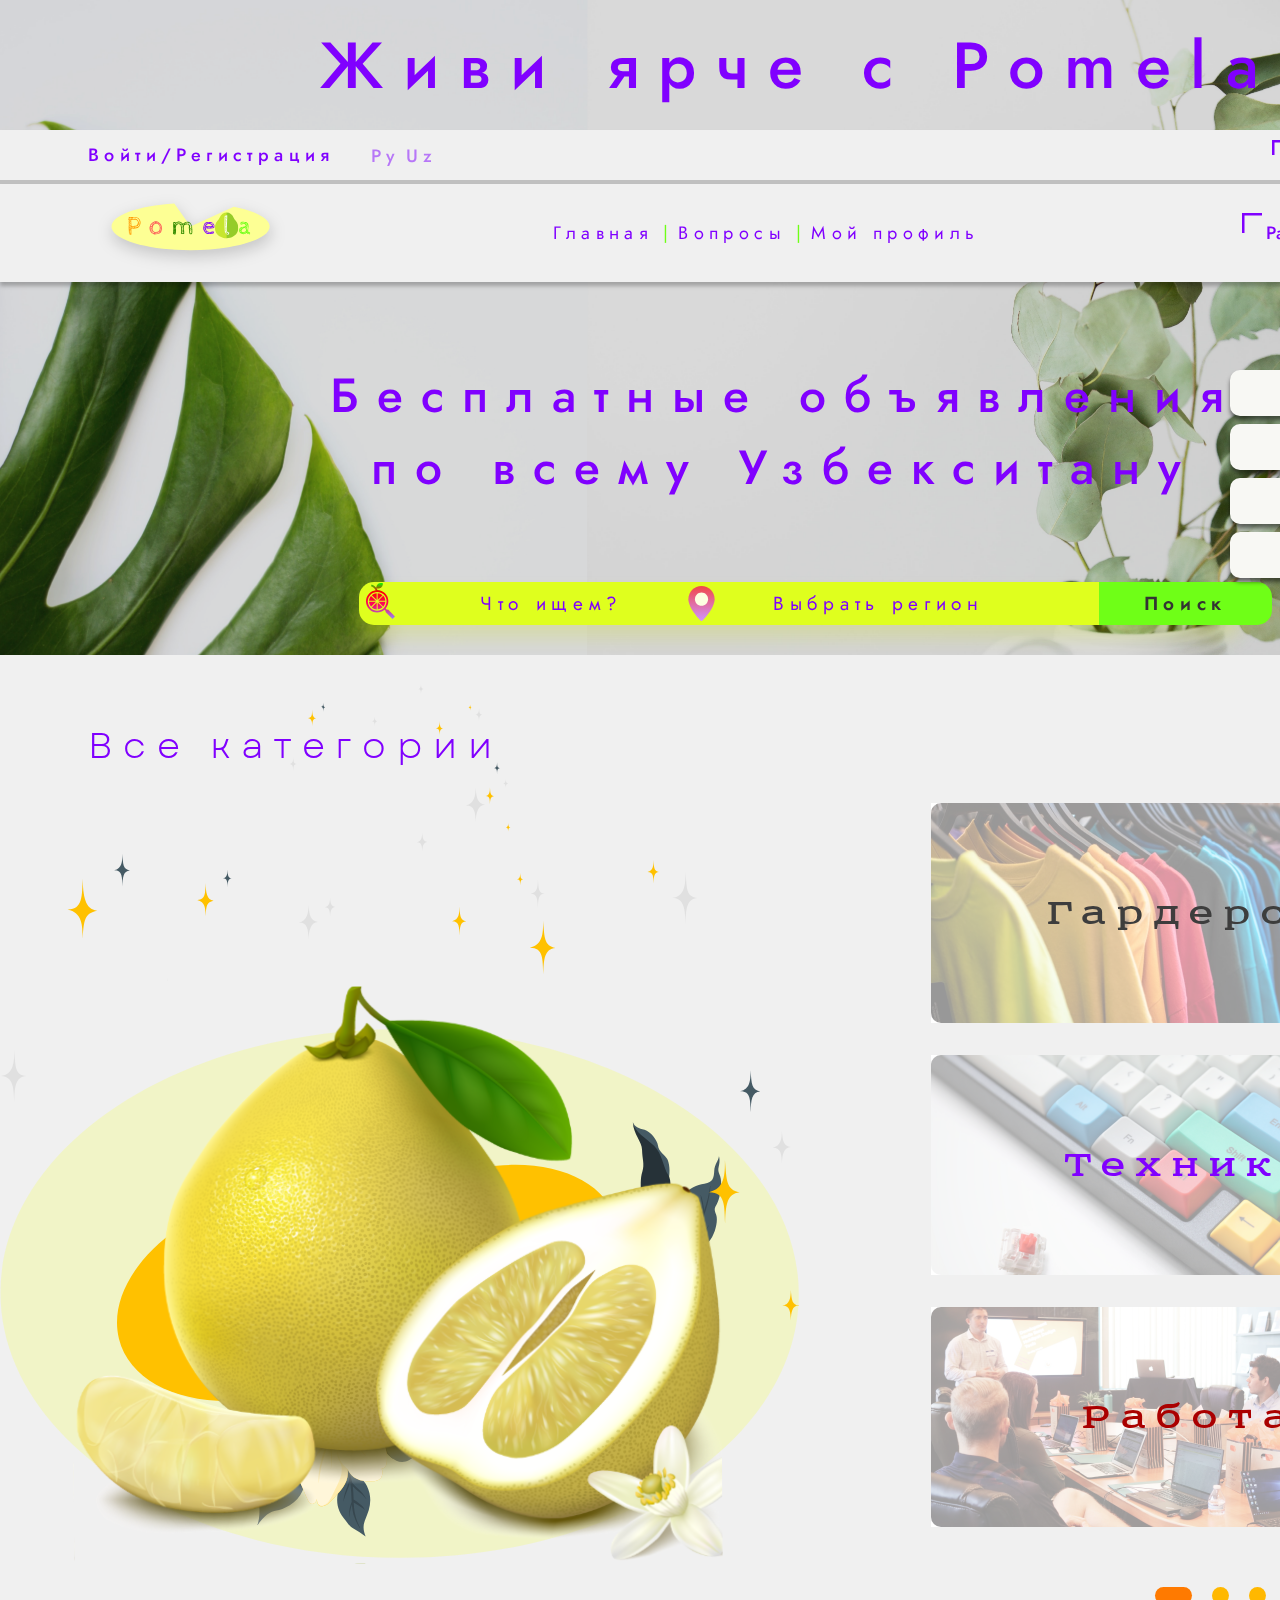
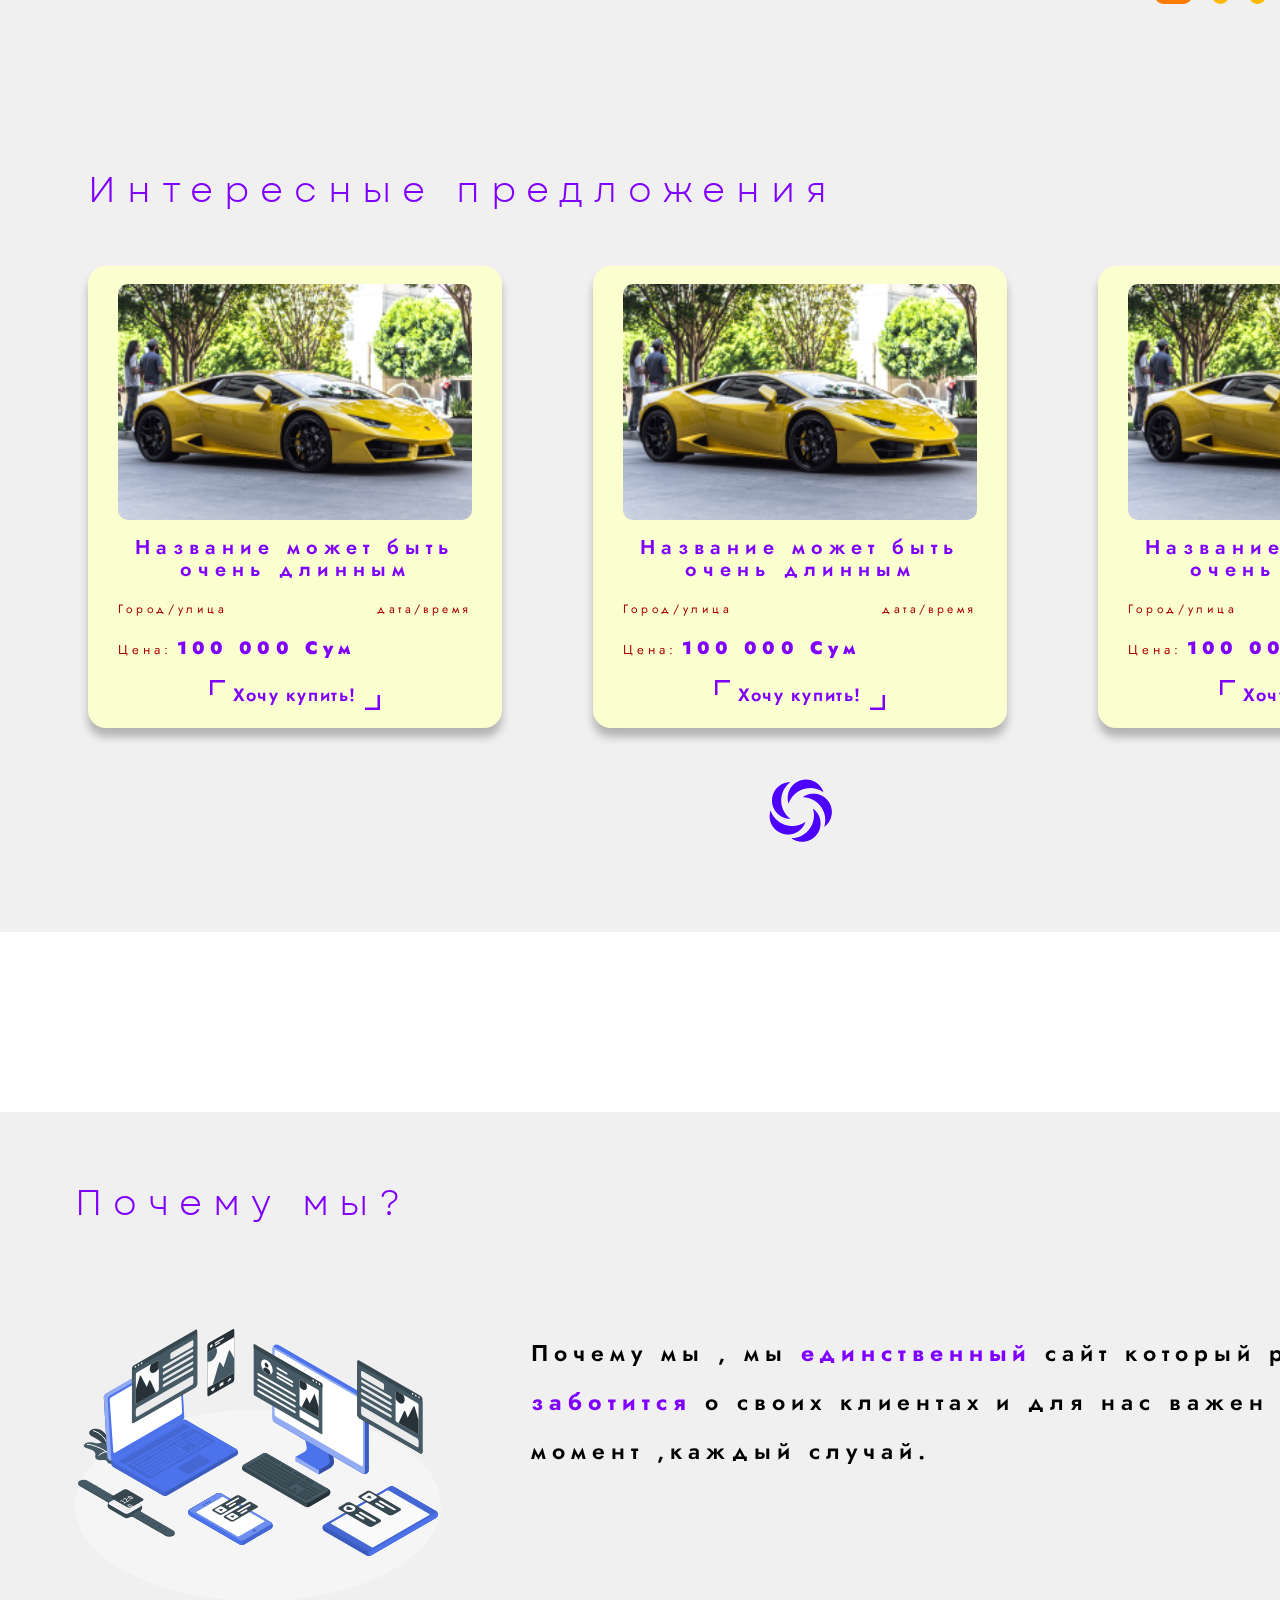
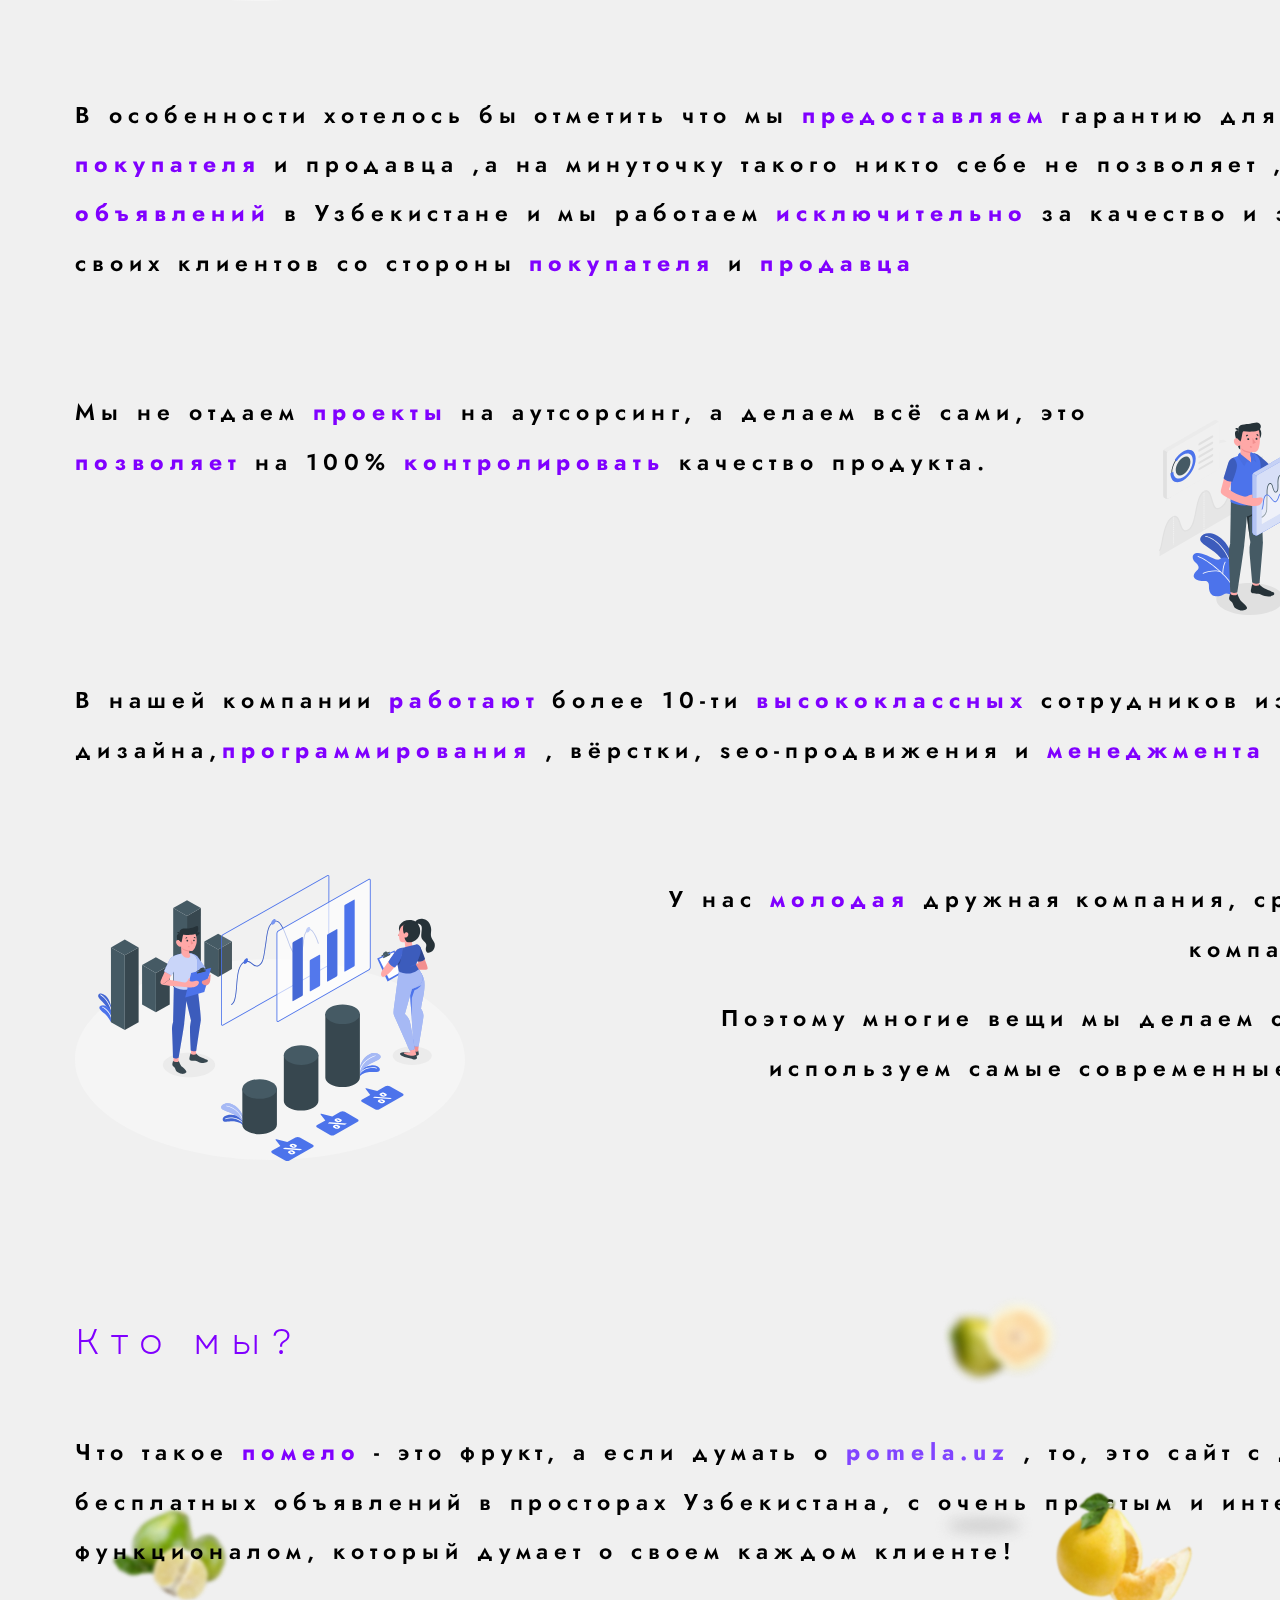
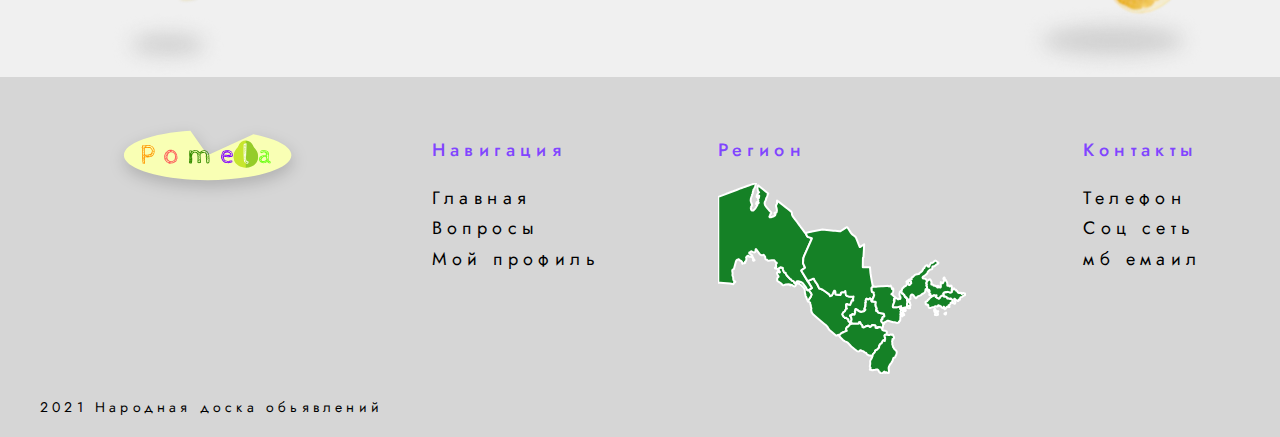
<file: Pomela/index.html>
<!DOCTYPE html>
<html lang="ru">
<head>
    <meta charset="UTF-8">
    <meta http-equiv="X-UA-Compatible" content="IE=edge">
    <meta name="viewport" content="width=device-width, initial-scale=1.0">
    <link rel="stylesheet" href="css/style.css">
    <link rel="stylesheet" href="css/slick.css">
    <link href="https://fonts.googleapis.com/css2?family=Jost:wght@300;400;500;600;700;900&display=swap" rel="stylesheet">
    <title>Pomela</title>
</head>
<body>
  <img class="header_Photo" src="img/header/background.png" alt="">

    <div class="Top">
    <h1 class="h1">Живи ярче с Pomela</h1>
    </div>


   <header id="header" class="header">
       <div class="container">
   <div class="top_navbar">
    <nav class="navbar">
        <a href="#" class="sign sign_in">
            Войти
        </a>
        <span class="slesh">/</span>
        <a href="#" class="sign sign_up">
            Регистрация
        </a>
        <div class="language">
            <span class="RU">Ру</span>
            <span class="UZ">Uz</span>
        </div>
    </nav>
  
    <a href="#" class="btn message">
        <svg class="btn_svg">
            <rect class="btn_rect">
            </rect>
        </svg>
        Сообщение
    </a>
   </div>

<div class="bottom_navbar">
    <img class="logo_pomela" src="img/header/Logo_Pomela.svg" alt="Pomela">
    <nav class="nav">
        <a href="#" class="nav_link">Главная</a>
        <span class="link_stick">|</span>
        <a href="#" class="nav_link">Вопросы</a>
        <span class="link_stick">|</span>
        <a href="#" class="nav_link">Мой профиль</a>
    </nav>
    <a href="#" class="btn btn_publish publish">
        <svg class="btn_svg">
            <rect class="btn_rect">
            </rect>
        </svg>
        Разместить обьявление
    </a>
</div>
<div class="Bottom">
    <h2 class="h2">Бесплатные объявления 
        по всему Узбекситану</h2>
    </div>
        <main class="main">
        <form class="header_form" method="GET" action="/">
                <div class="input_search">
                    <label for="form_control">
                    <img class="search_icon" src="img/header/search_icon.svg" alt="i"></label>
                <input id="form_control" class="form_control" name="searchWord" type="text" placeholder="Что ищем?">
            </div>
            <div class="header_location">
                <img class="search_icon" src="img/header/header_location.svg" alt="">
                <button name="submit" class="button_location">Выбрать регион</button>
            </div>
            <button name="submit" class="button_search">Поиск</button>
        </form>
    </main>
    </div>
   </header>
   <section id="categories" class="categories">
       <div class="container">
           <div class="categories_bg">
           <h3 class="section_title">Все категории</h3>
           <div class="categories_inner">
               <div class="categories_img">
               <img class="categories_photo" src="img/categories/amico.svg" alt="Photo">
               <img class="stars" src="img/categories/Sparkles.svg" alt="photo">
               <img class="stars_1" src="img/categories/Sparkles.svg" alt="photo">
               <img class="stars_2" src="img/categories/Sparkles.svg" alt="photo">
            </div>
           <div class="slider">
               <div class="garderob_item">
               <a href="#" class="categories_item_link">
                <h4 class="item_title garderob_title">Гардероб</h4>
                <div class="back_item">
                <img class="categories_item_img" src="img/categories/garderob.png" alt="Garderob">
                </div>
               </a>
            </div>
            <div class="garderob_item">
                <a href="#" class="categories_item_link">
                 <h4 class="item_title texnika_title">Техника</h4>
                 <div class="back_item">
                 <img class="categories_item_img" src="img/categories/texnika.png" alt="texnika">
 
                </div>            
                </a>
             </div>
             <div class="garderob_item">
                <a href="#" class="categories_item_link">
                 <h4 class="item_title rabota_title">Работа</h4>
                 <div class="back_item">
                 <img class="categories_item_img" src="img/categories/rabota.png" alt="rabota">
   
                </div>        
                    </a>
             </div>
             <div class="garderob_item">
                <a href="#" class="categories_item_link">
                 <h4 class="item_title pitomci_title">Питомцы</h4>
                 <div class="back_item">
                 <img class="categories_item_img" src="img/categories/Pitomci.png" alt="Pitomci">
 
                </div>            
                </a>
             </div>
             <div class="garderob_item">
                <a href="#" class="categories_item_link">
                 <h4 class="item_title sport_title">Спорт</h4>
                 <div class="back_item">
                 <img class="categories_item_img" src="img/categories/sport.png" alt="sport">
     
                </div>          
                </a>
             </div>
             <div class="garderob_item">
                <a href="#" class="categories_item_link">
                 <h4 class="item_title nedvijimost_title">Недвижимость</h4>
                 <div class="back_item">
                 <img class="categories_item_img" src="img/categories/Nedvijimost.png" alt="Nedvijimost">
                </div>
                </a>
             </div>
             <div class="garderob_item">
                <a href="#" class="categories_item_link">
                 <h4 class="item_title obmen_title">Обмен</h4>
                 <div class="back_item">
                 <img class="categories_item_img" src="img/categories/obmen.png" alt="obmen">
     
     </div>       
        </a>
             </div>
             <div class="garderob_item">
                <a href="#" class="categories_item_link">
                 <h4 class="item_title darom_title">Даром</h4>
                 <div class="back_item">
                 <img class="categories_item_img" src="img/categories/darom.png" alt="darom">
     
     </div>           </a>
             </div>
        </div>
           </div>
        </div>
       </div>
   </section>

    <section id="announcement" class="announcement">
        <div class="container">
            <div class="announcement_bg">
                <h3 class="section_title announcement_title">Интересные предложения</h3>
                <div class="announcement_inner">
                    <div class="announcement_item">
                        <img class="announcement_item_photo" src="img/предложения/lambo.png" alt="Photo">
                        <h4 class="product_name">Название может быть
                            очень длинным</h4>
                            <div class="attributs">
                            <p class="product_city">Город/улица</p>
                                <p class="product_time">дата/время</p>
                        </div>
                        <span class="product_price">Цена:</span>
                        <span class="product_money">100 000 Сум</span>
                        <a href="#" class="btn buy">
                            <svg class="btn_svg">
                                <rect class="btn_rect">
                                </rect>
                            </svg>
                            Хочу купить!
                        </a>
                    </div>

                    <div class="announcement_item">
                        <img class="announcement_item_photo" src="img/предложения/lambo.png" alt="Photo">
                        <h4 class="product_name">Название может быть
                            очень длинным</h4>
                            <div class="attributs">
                            <p class="product_city">Город/улица</p>
                                <p class="product_time">дата/время</p>
                        </div>
                        <span class="product_price">Цена:</span>
                        <span class="product_money">100 000 Сум</span>
                        <a href="#" class="btn buy">
                            <svg class="btn_svg">
                                <rect class="btn_rect">
                                </rect>
                            </svg>
                            Хочу купить!
                        </a>
                    </div>

                    <div class="announcement_item">
                        <img class="announcement_item_photo" src="img/предложения/lambo.png" alt="Photo">
                        <h4 class="product_name">Название может быть
                            очень длинным</h4>
                            <div class="attributs">
                            <p class="product_city">Город/улица</p>
                                <p class="product_time">дата/время</p>
                        </div>
                        <span class="product_price">Цена:</span>
                        <span class="product_money">100 000 Сум</span>
                        <a href="#" class="btn buy">
                            <svg class="btn_svg">
                                <rect class="btn_rect">
                                </rect>
                            </svg>
                            Хочу купить!
                        </a>
                    </div>
                </div>
                <div class="load_block">
                <img class="loader" src="img/предложения/loader.svg" alt="Load">
            </div>
            </div>
        </div>
    </section>
    <section id="about" class="about">
        <div class="container">
            <div class="about_bg">
                <h3 class="section_title about_title">Почему мы?</h3>
                <div class="about_inner">
                    <img class="about_inner_img" src="img/about/img_1.svg" alt="Photo">
                    <p class="about_text">Почему мы , мы <span class="important">единственный</span>  сайт который реально <span class="important">заботится</span>  о своих клиентах и для нас важен <span class="important">каждый</span>  момент ,каждый случай.</p>
                </div>
                <p class="about_text">В особенности хотелось бы отметить что мы <span class="important">предоставляем</span>  гарантию для <span class="important">каждого покупателя</span>  и продавца ,а на минуточку такого никто себе не позволяет ,никакая доска <span class="important">объявлений</span>  в Узбекистане и мы работаем <span class="important">исключительно</span>  за качество и за защиту своих клиентов со стороны <span class="important">покупателя</span>  и <span class="important">продавца</span> </p>
                <div class="about_inner_middle">
                    <p class="about_text">Мы не отдаем <span class="important">проекты</span>  на аутсорсинг, а делаем всё сами, это <span class="important">позволяет</span>   на 100%  <span class="important">контролировать</span>  качество продукта.</p>
                    <img class="about_inner_middle_img" src="img/about/img_2.svg" alt="">
                </div>
                <p class="about_text about_text_bottom"> В нашей компании <span class="important">работают</span>  более 10-ти <span class="important">высококлассных</span>  сотрудников из области  дизайна,<span class="important">программирования</span> , вёрстки, seo-продвижения и <span class="important">менеджмента</span> </p>

                <div class="about_inner">
                    <img class="about_inner_img" src="img/about/img_3.svg" alt="Photo">
                    <div class="text_bottom">
                    <p class="about_text about_text_right">У нас <span class="important">молодая</span>  дружная компания, средний возраст компании 24-25 <span class="important">лет.</span> 
                        </p>
                        <p class="about_text about_text_right about_text_top"> Поэтому многие вещи мы делаем очень <span class="important">быстро</span>   и используем самые современные технологии...</p>
                    </div>
                </div>
                <div id="whoIm" class="whoIm">
                    <h3 class="section_title title_whoIm">Кто мы?</h3>
                    <p class="whoIm_text about_text">Что такое <span class="important">помело</span>  - это фрукт, а если думать о <a href="index.html" class="pomela">pomela.uz</a> , то, это сайт с доской бесплатных объявлений в просторах Узбекистана, с очень простым и интересным функционалом, который думает о своем каждом клиенте!</p>
                    <img class="fruit_parallax fruit_parallax_1" src="img/about/image_1.png" alt="X">
                    <img class="fruit_parallax fruit_parallax_2" src="img/about/image_2.png" alt="X">
                    <img class="fruit_parallax fruit_parallax_3" src="img/about/image_3.png" alt="X">
                </div>

            </div>
        </div>
    </section>
    <footer id="footer" class="footer">
            <div class="container">
                <div class="footer_bg">
                <div class="footer_inner">
                    <img class="footer_logo" src="img/footer/Footer_logo.svg" alt="Pomela">
                    <nav class="footer_nav">
                        <h5 class="footer_title">Навигация</h5>
                        <a href="#header" class="footer_link">Главная</a>
                        <a href="#" class="footer_link">Вопросы</a>
                        <a href="#" class="footer_link">Мой профиль</a>
                    </nav>
                    <div class="footer_nav">
                    <h5 class="footer_title">Регион</h5>
                        <div class="map">

                        </div>
                </div>
                    <nav class="footer_nav">
                        <h5 class="footer_title">Контакты</h5>
                        <a href="#header" class="footer_link">Телефон</a>
                        <a href="#" class="footer_link">Соц сеть</a>
                        <a href="#" class="footer_link">мб емаил</a>
                    </nav>
                    <nav class="footer_nav">
                        <h5 class="footer_title">Гардероб</h5>
                        <a href="#header" class="footer_link">Техника</a>
                        <a href="#" class="footer_link">Работа</a>
                        <a href="#" class="footer_link">Питомцы</a>
                        <a href="#header" class="footer_link">Спорт</a>
                        <a href="#header" class="footer_link">Недвижимость</a>
                        <a href="#header" class="footer_link">Даром</a>
                        <a href="#header" class="footer_link">Обмен</a>
                    </nav>
                </div>
                <p class="footer_text">2021 Народная доска обьявлений</p>
                <a href="#header" class="footer_btn">
                    <img src="img/footer/arrow.svg" alt="^">
                </a>
            </div>
        </div>
    </footer>



<div class="navigation">
      <a href="#categories" class="navigation_link categories_link"> 
        Категории</a>
       <a href="#announcement" class="navigation_link premium_link">Предложения</a> 
       <a href="#about" class="navigation_link about_link">О нас</a>
       <a href="#whoIm" class="navigation_link whoIm_link">   
        Кто мы?</a>
</div>

   <script src="https://code.jquery.com/jquery-3.6.0.min.js"></script>
   <script src="js/slick.min.js"></script>
   <script src="js/script.js"></script>


</body>
</html>
</file>
<file: Pomela/css/style.css>
* {
    box-sizing: border-box;
    margin: 0;
    padding: 0%;
    font-family: Jost, sans-serif;
}
svg,rect,h1,h2,h3,h4,h5,h6,p,a,span,li,ul {
    margin: 0;
    padding: 0;
    
}
@font-face {
    font-family: Sreda; /* Имя шрифта */
    src: url(../font/Sreda.ttf); /* Путь к файлу со шрифтом */
   }
   @font-face {
    font-family: Garet; /* Имя шрифта */
    src: url(../font/garet.book.ttf); /* Путь к файлу со шрифтом */
   }

html {
    overflow: scroll;
    overflow-x: hidden;
    scroll-behavior: smooth;
}
::selection {
    color: rgb(134, 0, 243); /* Цвет текста */
    background: rgb(232, 255, 25, .6); /* Цвет фона */
   }
::-webkit-scrollbar {
    width: 0;  /* Remove scrollbar space */
    background: transparent;  /* Optional: just make scrollbar invisible */
    
}
::-webkit-scrollbar-thumb {
    background: #FF0000;
    
}
body {
    position: relative;
    background-position: top;
    width: 100%;
    height: 100%;

}
.header_Photo {
    width: 100%;
    height: 100%;
    object-fit: cover;
    position: fixed;
    z-index: -1;
}
.Top {
    width: 100%;
    height: 130px;
    position: relative;
    z-index: -1;
}
.Bottom {
    width: 100%;
    height: 158px;
    position: relative;
    padding-top: 300px;
}
.h1 {
    position: fixed;
    z-index: -1;
    top: 2%;
    left: 25%;

    font-weight: 500;
    font-size: 65px;
    line-height: 94px;
    letter-spacing: 0.3em;
    color: #8000FF;
}
.h2 {
    position: fixed;
    z-index: -1;
    left: 25%;
    top: 40%;
    width: 930px;
    font-weight: 500;
    font-size: 48px;
    line-height: 1.5em;

    text-align: center;
    letter-spacing: 0.375em;
    color: #8000FF;
}
.header {
    width: 100%;

}
.header_title {
    margin-top: 120px;
    text-align: center;

    font-weight: 500;
    font-size: 79px;
    line-height: 114px;
    letter-spacing: 0.3em;
    color: #8000FF;
}
.container {
    width: 1600px;
    margin: auto;
}
.top_navbar {

    padding: 10px 88px;
    margin: 0px auto 0 auto;

    width: 100%;

    background: #f0f0f0;
    box-shadow: 0px 4px 4px rgba(0, 0, 0, 0.25);
    display: flex;
    justify-content: space-between;
    align-items: center;
    z-index: 1;
    border-bottom: 4px solid rgba(0, 0, 0, 0.2);
}
.navbar {
    display: flex;
    align-items: flex-end;
}
.sign_in {
    font-weight: 500;
    font-size: 18px;
    line-height: 26px;
    letter-spacing: 0.3em;
    color: #8000FF;
    text-decoration: none;
}
.sign_up {
    font-weight: 500;
    font-size: 18px;
    line-height: 26px;
    letter-spacing: 0.3em;
    color: #8000FF;
    text-decoration: none;
}
.sign {
    transition: .2s linear;
}
.sign:hover {
    color: #AA0000;
    text-decoration: underline;
}
.slesh {
    font-weight: 500;
    font-size: 18px;
    line-height: 26px;
    letter-spacing: 0.3em;
    color: #8000FF;
}
.language {
    margin-left: 36px;
}
.RU {
    font-weight: 500;
    font-size: 18px;
    line-height: 21px;
    letter-spacing: 0.3em;
    color: #8000FF;
    opacity: 0.5;
}
.UZ {
    font-weight: 500;
    font-size: 18px;
    line-height: 21px;
    letter-spacing: 0.3em;
    color: #8000FF;
    opacity: 0.5;
}
.btn {
    --width: 170px;
    --height:30px;
    --begin:#8000FF;
    --end: #AA0000;
    position: relative;
    display: inline-block;
    width: var(--width);
    height: var(--height);
}
.message {
    display: flex;
    align-items: center;
    justify-content: center;
    flex-direction: column;
    margin-right: 70px;
    font-weight: 500;
    text-align: center;
    text-decoration: none;
    font-size: 18px;
    color: #8000FF;

    transition: 2s;
}
.message:hover {
    color: #AA0000;
}
.btn_svg, .btn_rect {
    position: absolute;
    left: 0;
    top: 0;
    width: 100%;
    height: 100%;
    fill: none;
}

.btn_rect {
    stroke: var(--begin);
    stroke-width: 5;
    stroke-dasharray: var(--height) var(--width);
    stroke-dashoffset: calc(
        2 * var(--width)
        + 2 * var(--height)
        + var(--height) / 2
    );
    transition:  2s ease;
}
.btn:hover .btn_rect,
.btn:focus .btn_rect {
    stroke:var(--end);
    stroke-dashoffset: calc(var(--height) + var(--height) / 2);
}
.bottom_navbar {
    padding: 5px 88px;


    background-color: #f0f0f0;
    display: flex;
    justify-content: space-between;
    align-items: center;
    box-shadow: 0px 4px 4px rgba(0, 0, 0, 0.25);
}
.nav_link {
    font-weight: normal;
    font-size: 18px;
    line-height: 26px;
    letter-spacing: 0.3em;
    color: #8000FF;
    text-decoration: none;
    position: relative;
}

.nav_link::before {
    content: '';
    display: block;
    width: 0%;
    height: 2px;
    position: absolute;
    left: 0;
    bottom: -5px;
    background-color:#8000FF;
    transition: .5s linear;
}
.nav_link:hover::before {
    content: '';
    display: block;
    width: 100%;
    height: 2px;
    position: absolute;
    left: 0;
    bottom: -5px;
    background-color:#8000FF;
}
.nav_link::after {
    content: '';
    display: block;
    width: 0%;
    height: 2px;
    position: absolute;
    right: 0;
    bottom: -5px;
    background-color:#8000FF;
    transition: .5s linear;
}
.nav_link:hover::after {
    content: '';
    display: block;
    width: 100%;
    height: 2px;
    position: absolute;
    right: 0;
    bottom: -5px;
    background-color:#8000FF;
}
.link_stick {
    margin: 0px 5px;
    font-size: 18px;
    color: #6FFF17;
}
.btn_publish {
    --width: 270px;
    --height:40px;
}
.publish {
    display: flex;
    align-items: center;
    justify-content: center;
    flex-direction: column;

    font-weight: 500;
    font-size: 18px;
    line-height: 26px;
    letter-spacing: 0.085em;
    color: #8000FF;
    text-align: center;
    text-decoration: none;

    transition: 2s;
}
.publish:hover {
    color: #AA0000;
}   
.main {
    margin-bottom: 30px;
}
.header_subtitle {
    width: 919px;
    margin: 22px auto;

    font-weight: 500;
    font-size: 48px;
    line-height: 1.5em;
    text-align: center;
    letter-spacing: 0.375em;
    color: #8000FF;
}
.search_icon {
    margin-left: 3px;
}
.header_form {
    width: 883px;
    margin:auto;
    display: flex;
    background-color: #DFFF1E;
    border-radius: 15px;
    box-shadow: 0px 13px 18px rgba(213, 228, 31, 0.25);
}
.input_search {
    display: flex;
    align-items: center;
    width: 322px;
}
.form_control {
    padding: 6px 40px;

    font-size: 19px;
    line-height: 27px;
    color: #8000FF;
    border: none;
    outline: none;
    background-color:#DFFF1E;
}
::-webkit-input-placeholder  {
    color: #8000FF;
    font-weight: normal;
    font-size: 19px;
    line-height: 27px;
    letter-spacing: 0.3em;
    text-align: center;
 }
 .header_location {
     display: flex;
     align-items: center;
 }
 .button_location {
     padding: 5px 100px 5px 40px;
     width: 380px;
     border: none;
     background-color: #DFFF1E;
     cursor: pointer;

     color: #8000FF;
     font-weight: normal;
     font-size: 19px;
     line-height: 27px;
     letter-spacing: 0.3em;
 }
 .button_search {
    padding: 8px 45px 8px 45px;
    border: 0;
    border-radius: 0px 15px 15px 0px;
    background: #6FFF17;
    cursor: pointer;

    font-weight: 600;
    font-size: 19px;
    letter-spacing: 0.3em;
    color: #333333;
    display: flex;
 }












 .categories_bg {
    background-color: #f0f0f0;
    padding: 0px 0px 95px 0px;
 }
 .section_title {
    padding-top: 65px;
    padding-left: 88px;

    font-family: Garet;

    font-weight: 300;
    font-size: 36px;
    line-height: 52px;
    letter-spacing: 0.3em;
    color: #8000FF;
    
 }
 .categories_photo {
     padding-top: 150px;
     width: 800px;
 }
 .categories_img {
     position: relative;
     width: 100%;
 }
 .categories_img::before {
     content: '';
     background: url('../img/categories/Sparkles.svg') no-repeat;
     position: absolute;
     top: 0;
     right: -20%;
     display: block;
     width: 100%;
     height: 20%;
     transition: all 1s;

     animation: stars_1 infinite 5s linear;
 }

 .categories_img::after {
    content: '';
    background: url('../img/categories/Sparkles.svg') no-repeat;
    position: absolute;
    top: -20%;
    right: 0%;
    display: block;
    width: 100%;
    height: 20%;
    opacity: 0;
    transition: all 1s;

    animation: stars_2 infinite 7s linear;
    animation-delay: 3000ms;
}
@keyframes stars_1 {
    0% {
        top: -20%;
        transition: all 1s;
        opacity: 0;
       
    }
    5% {
        top: -20%;
        transition: all 1s;
        opacity: 1;
    } 
    100% {
     top: 35%;
     opacity: 0;
 }
  }
@keyframes stars_2 {
    0% {
        top: -20%;
        opacity: 0;
    }
    5% {
        top: -20%;
        transition: all 1s;
        opacity: 1;
    } 
    100% {
     top: 40%;
     opacity: 0;
 }
}
@keyframes stars_3 {
    0% {
        top: -20%;
        opacity: 0;
        
    }
    5% {
        top: -20%;
        transition: all 1s;
        opacity: 1;
    } 
    100% {
     top: 40%;
     opacity: 0;
 }

}
@keyframes stars_4 {
    0% {
        top: -20%;
        opacity: 0;
    }
    5% {
        top: -20%;
        transition: all 1s;
        opacity: 1;
    } 
    100% {
     top: 40%;
     opacity: 0;

 }

}
@keyframes stars_5 {
    0% {
        top: -20%;
        opacity: 0;
    }
    100% {
     top: 40%;
     opacity: 0;
 }

}
.stars {
    position: absolute;
    top: -20%;
    right: 0%;
    display: block;
    width: 100%;
    height: 20%;
    transition: all 1s;

    animation: stars_3 infinite 6s ease-out;
    animation-delay: 1000ms;
}
.stars_1 {
    position: absolute;
    top: -20%;
    right: 0%;
    display: block;
    width: 100%;
    height: 100%;
    transition: all 1s;

    animation: stars_4 infinite 8s linear;
}
.stars_2 {
    position: absolute;
    top: -20%;
    right: 0%;
    display: block;
    width: 100%;
    height: 100%;
    opacity: 0;
    transition: all 1s;

    animation: stars_5 infinite 10s ease-out;
    animation-delay: 2000s;
}


.categories_inner {
    display: flex;
    align-items: center;
    margin-top: 30px;
    justify-content: center;

}
.garderob_item {
    margin-bottom: 30px;
    margin-left: 130px;
}
.categories_item_link {
    position: relative;
    width: 518px;
    height: 220px;
    display: flex;
    flex-direction: column;
    align-items: center;
    justify-content: center;

}
.item_title { 
    position: absolute;

    font-family: Sreda ;
    font-style: normal;
    font-weight: normal;
    font-size: 36px;
    line-height: 36px;
    letter-spacing: 0.3em;
    z-index: 1;
}
.garderob_title {
    color: #3d3d3d;
}
.texnika_title {
    color: #8000FF;
}
.rabota_title {
    color: #AA0000;
}
.pitomci_title {
    color: #3d3d3d;
}
.sport_title {
    color: #8000FF;
}
.nedvijimost_title {
    color: #AA0000;
}
.obmen_title {
    color: #3d3d3d;
}
.darom_title {
    color: #8000FF;
}
.categories_item_img {
    opacity: .4;
    border-radius: 10px;
    
    transition: linear .3s;

}
.back_item {
    display: inline;
    background-color: #FFFFFF;
    width: 518px;
    height: 220px;
    z-index: 0;
}
.back_item:hover  {
    z-index: 1;
}
.categories_item_img:hover {

    opacity: 1;
    z-index: 1;
}
.slider {
    margin: auto;
    
}
.slick-dots {
    margin-top: 20px;

    display: flex;
    align-items: center;
    justify-content: center;
}
.slick-dots li {
    margin-left: 20px;
    list-style-type: none;
}
.slick-dots button {
    font-size: 0;
    background-color: #FFB800;
    border: none;
    width: 17px;
    height: 17px;
    border-radius: 50%;
    cursor: pointer;
}
.slick-active button {
    font-size: 0;
    background-color: #FF7A00;
    border: none;
    width: 37px;
    height: 17px;
    border-radius: 500px;

    transition: all .4s;
}






.announcement_bg {
    padding: 0px 88px;
    padding-bottom: 90px;
    margin-bottom: 180px;
    background-color: #f0f0f0;
    
}

.announcement_title {
    padding-left: 0;
}
.announcement_inner {
    margin-top: 50px;

    display: flex;
    align-items: center;
    justify-content: space-between;
    flex-wrap: wrap;
}
.announcement_item {
    width: 414px;
    padding: 18px 30px;
    border: 1px solid FBFFCF;
    background: #FBFFCF;
    filter: drop-shadow(0px 9px 4px rgba(0, 0, 0, 0.25));
    border-radius: 18px;

    transition: .4s linear;
}
.announcement_item:hover {
    box-shadow: -0px 0px 20px rgba(0, 0, 0, 0.445);
}
.announcement_item_photo {
    border-radius: 10px;
    width: 100%;
}
.product_name {
    width: 328px;
    margin: 11px auto 0px auto;
    text-align: center;

    font-weight: 600;
    font-size: 20px;
    line-height: 22px;
    letter-spacing: 0.3em;
    color: #8000FF;
}
.attributs {
    margin: 20px 0;

    display: flex;
    justify-content: space-between;
    align-items: center;

    font-size: 12px;
    line-height: 16px;
    letter-spacing: 0.3em;
    color: #AA0000;

}
.product_price {
    font-weight: normal;
    font-size: 13px;
    line-height: 16px;
    letter-spacing: 0.3em;
    color: #AA0000;
}
.product_money {
    font-weight: 900;
    font-size: 18px;
    line-height: 19px;
    letter-spacing: 0.3em;
    color: #8000FF;
}
.buy {
    margin:20px auto 0 auto;

    font-weight: 600;
    font-size: 18px;
    line-height: 26px;
    letter-spacing: 0.085em;
    color: #8000FF;
    text-decoration: none;


    display: flex;
    flex-direction: column;
    align-items: center;
    justify-content: center;

    transition:all 2s;
}
.buy:hover {
    color: #AA0000;
}
.load_block {
    margin-top: 50px;

    display: flex;
    justify-content: center;
}
.loader {
    animation: loader 1s linear infinite;
  
}
@keyframes loader {
    100% {
        transform: rotate(360deg);
    }
}











.about_bg {
    background-color: #f0f0f0;
    padding: 0px 75px 100px 75px;
}
.about_title {
    padding-left: 0;
}
.about_inner {
    margin-top: 100px;
    margin-bottom: 50px;

    display: flex;
    justify-content: center;
    padding-bottom: 40px;
 
}
.about_inner_img {
    margin-right: 90px;
}
.about_text {
    font-weight: 600;
    font-size: 23px;
    line-height: 215.19%;
    letter-spacing: 0.26em;
    color: #000000;
}
.important {
    font-weight: bold;
    color: #8000FF;
}
.about_inner_middle {
    margin-top: 100px;
    display: flex;
}
.about_inner_middle_img {
    margin-left: 50px;
    width: 454px;
}
.about_text_right {
    text-align: right;
}
.about_text_top {
    margin-top: 20px;
}
.whoIm {
    position: relative;

    
}
.title_whoIm {
    padding-left: 0;
    padding-bottom: 60px;

}
.pomela {
    color: #8145FF;
    font-weight: 700;
    text-decoration: none;
}

.pomela:hover {
    color: #8000FF;
}  
.fruit_parallax {
    position: absolute;
}
.fruit_parallax_1 {
    top: 0%;
    right: 30%;
}
.fruit_parallax_2 {
    bottom: -31%;
    right: 22%;
    z-index: 2;
}
.fruit_parallax_3 {
    bottom: -31%;
    left: 2%;


}
.about_text {
    position: relative;
    z-index: 1;
}

.navigation_link {
    margin-top: 10px;
    padding: 10px 60px;
    width: 200px;

    font-family: Jost;
    font-size: 18px;
    letter-spacing: .1em;

    background-color: #f8f8f4;
    text-decoration: none;
    color: #8000FF;
    border-radius:10px 0px 0px 10px; 
    box-shadow: 0px 4px 4px rgba(0, 0, 0, 0.5);
}
.categories_link {
    position: fixed;
    right: -150px;
    top:40%;

    transition: all .4s ease;
}
.premium_link {
    position: fixed;
    right: -200px;
    top:46%;
    width: 250px;

    transition: all .4s ease;
}
.about_link {
    position: fixed;
    right: -150px;
    top:52%;

    transition: all .4s ease;
}
.whoIm_link {
    position: fixed;
    right: -150px;
    top:58%;

    transition: all .4s ease;
}
.navigation_link:hover {
    right: 0;
}










.footer_bg {
    background-color: #d6d6d6;
    padding: 20px 40px 20px 40px;
    position: relative;
}
.footer_logo {
    margin-top: -170px;
}

.footer_inner {
    display: flex;
    justify-content: space-around;
}
.footer_nav {
    display: flex;
    flex-direction: column;
    margin-top: 40px;
}
.footer_title {
    margin-bottom: 20px;

    font-weight: 500;
    font-size: 18px;
    line-height: 26px;
    letter-spacing: 0.3em;
    color: #8145FF;

}
.footer_link {

    font-weight: normal;
    font-size: 18px;
    line-height: 1.7em;
    letter-spacing: 0.3em;
    color: #000000;
    display: block;

    text-decoration: none;
}
.footer_link:hover {
    color: #AA0000;
}
.footer_text {
    font-weight: normal;
    font-size: 14px;
    line-height: 20px;
    letter-spacing: 0.3em;
    color: #000000;
}
.map {
    width: 248px;
    height: 191px;
    background: url('../img/footer/uz 1.svg');
    
}
.footer_btn {
    width: 42px;
    height: 42px;

    text-decoration: none;
    position: absolute;
    right: 2%;
    bottom: 20%;

    background: linear-gradient(138.42deg, #6FFF17 13.91%, #E3A7FF 83.95%);
    box-shadow: 0px 4px 4px rgba(0, 0, 0, 0.25);
    border-radius: 50%;
    display: flex;
    justify-content: center;
    align-items: center;

    animation: footer_btn 2s infinite ease;
}
@keyframes footer_btn {
    0% {
        box-shadow: 0px 0px 0px 0px rgba(0, 255, 13, 0.2);
    }
    100% {
        box-shadow: 0px 0px 50px 20px rgba(0, 255, 13, 0.2);
    }
}
</file>
